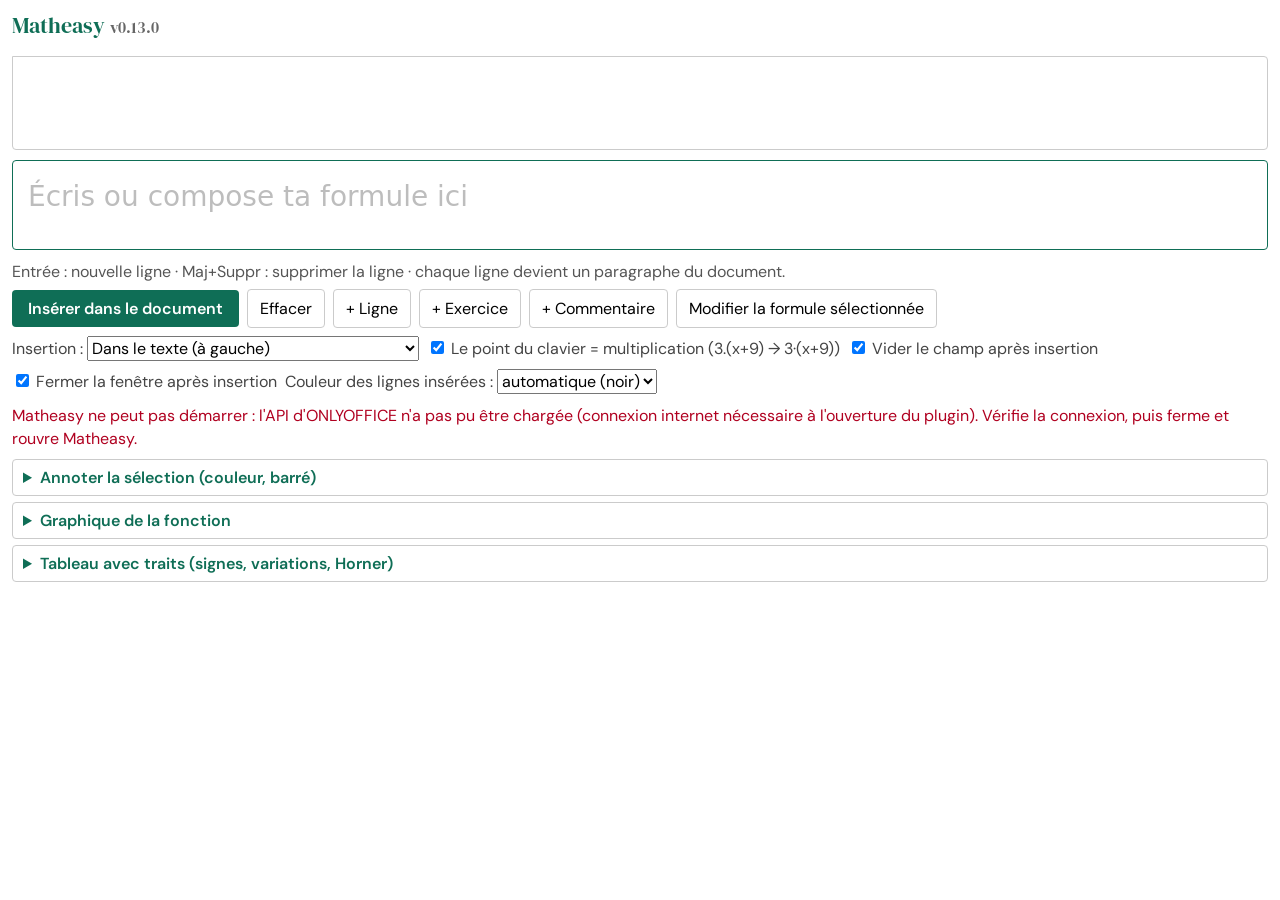
<file: index.html>
<!DOCTYPE html>
<html lang="fr">
<head>
    <meta charset="UTF-8">
    <title>Matheasy</title>
    <link rel="stylesheet" href="https://onlyoffice.github.io/sdkjs-plugins/v1/plugins.css">
    <!-- Polices PLAI (Google Fonts) : si pas de connexion, repli automatique sur Segoe UI / Georgia -->
    <link rel="stylesheet" href="https://fonts.googleapis.com/css2?family=DM+Sans:wght@400;600&family=DM+Serif+Display&display=swap">
    <link rel="stylesheet" href="styles/style.css">
    <script src="https://onlyoffice.github.io/sdkjs-plugins/v1/plugins.js"></script>
    <!-- MathLive 0.111.0 (MIT) embarqué : fonctionne sans internet. Secours : jsDelivr si la copie locale ne se charge pas -->
    <script src="vendor/mathlive/mathlive.min.js"></script>
    <script>
        try {
            if (window.MathLive && window.MathLive.MathfieldElement) {
                window.MathLive.MathfieldElement.fontsDirectory = 'vendor/mathlive/fonts';
                window.MathLive.MathfieldElement.soundsDirectory = null;
            }
        } catch (e) { /* ignoré */ }
        if (!window.customElements || !window.customElements.get('math-field')) {
            var s = document.createElement('script');
            s.type = 'module';
            s.src = 'https://cdn.jsdelivr.net/npm/mathlive@0.111.0'; // version figée = celle embarquée (une nouvelle version pourrait changer l'API)
            document.head.appendChild(s);
        }
    </script>
</head>
<body>
    <h2>Matheasy <span class="version">v0.13.0</span></h2>

    <!-- Mode PDF (body.pdf) : visible seulement dans un PDF -->
    <div id="pdf-banner" class="pdf-only pdf-banner">
        <strong>Dans un PDF</strong>, pour insérer une formule :
        <ol>
            <li>Cliquer sur <b>Modifier PDF</b>, puis <b>Insertion</b>, puis <b>Zone de texte</b>, et tracer un cadre.</li>
            <li>Cliquer <b>dans</b> ce cadre.</li>
            <li>Écrire la formule ici, puis <b>Insérer dans le document</b>.</li>
        </ol>
        <div class="hint"><b>Astuce :</b> la formule arrive centrée. Pour la placer à gauche de la zone de texte, cliquer dans la zone puis appuyer sur la touche <b>Tab</b>.</div>
        <div class="hint">La formule reste modifiable dans ONLYOFFICE (barre Équation), même après enregistrement. Dans un PDF, une formule ne se recharge pas dans Matheasy : pour un travail à reprendre souvent, préférer un document Word.</div>
    </div>

    <div id="detect" class="detect" style="display:none">Formule détectée sous le curseur. <button id="btn-detect-edit" type="button">Modifier cette formule</button></div>

    <div id="tabs" class="tabs"></div>
    <div id="palette" class="palette"></div>

    <math-field id="mf" class="field" placeholder="\text{Écris ou compose ta formule ici}"></math-field>

    <div id="noteopts" class="hint word-only" style="display:none">
        <label class="opt">Écart du commentaire : <select id="notegap">
            <option value="8">petit</option>
            <option value="16" selected>moyen</option>
            <option value="28">grand</option>
        </select></label>
        <label class="opt"><input type="checkbox" id="noteitalic" checked> Commentaire en italique</label>
    </div>
    <div class="hint">Entrée : nouvelle ligne · Maj+Suppr : supprimer la ligne · chaque ligne devient un paragraphe du document.</div>
    <div class="row">
        <button id="btn-insert" class="primary" type="button">Insérer dans le document</button>
        <button id="btn-clear" type="button">Effacer</button>
        <button id="btn-newline" type="button" title="Ajoute une ligne sous la ligne courante (touche Entrée)">+ Ligne</button>
        <button id="btn-exercise" type="button" title="Ajoute un titre « Exercice N » (numérotation automatique) sur une ligne à part">+ Exercice</button>
        <button id="btn-comment" type="button" title="Ajoute un commentaire à droite de la ligne courante">+ Commentaire</button>
        <button id="btn-edit" class="word-only" type="button" title="Sélectionne la formule, ou place le curseur dans son paragraphe">Modifier la formule sélectionnée</button>
        <label class="opt word-only">Insertion : <select id="mode">
            <option value="inline">Dans le texte (à gauche)</option>
            <option value="cursor">Au curseur (réglage ONLYOFFICE, centrée)</option>
        </select></label>
        <label class="opt" title="En FWB, la virgule est le séparateur décimal : 3.(x+9) devient 3·(x+9). Décocher pour garder le point (ex. 4.5 au sens de quatre et demi)."><input type="checkbox" id="dotmul" checked> Le point du clavier = multiplication (3.(x+9) → 3·(x+9))</label>
        <label class="opt"><input type="checkbox" id="autoclear" checked> Vider le champ après insertion</label>
        <label class="opt"><input type="checkbox" id="closeafter" checked> Fermer la fenêtre après insertion</label>
        <label class="opt">Couleur des lignes insérées : <select id="ink">
            <option value="auto" selected>automatique (noir)</option>
            <option value="blue">bleu (mode élève)</option>
            <option value="green">vert</option>
            <option value="red">rouge</option>
        </select></label>
    </div>

    <div id="editmode" class="editmode" style="display:none">Mode modification : « Insérer » remplace la formule sélectionnée ; « Insérer à la suite » la garde et ajoute en dessous. <button id="btn-after" type="button" title="Garde la formule d'origine et ajoute le contenu du champ en dessous">Insérer à la suite</button> <button id="btn-cancel-edit" type="button">Annuler</button></div>

    <div id="status" class="status" role="status" aria-live="polite"></div>

    <!-- Outils secondaires repliés par défaut : l'écran principal reste centré sur l'écriture de formules -->
    <details class="tool word-only" id="tool-anno">
        <summary>Annoter la sélection (couleur, barré)</summary>
        <div class="anno">
            <button id="btn-red" type="button" class="swatch red" title="Rouge" aria-label="Rouge"></button>
            <button id="btn-blue" type="button" class="swatch blue" title="Bleu" aria-label="Bleu"></button>
            <button id="btn-green" type="button" class="swatch green" title="Vert" aria-label="Vert"></button>
            <button id="btn-nocolor" type="button" title="Couleur automatique">Sans couleur</button>
            <button id="btn-strike" type="button" title="Barrer la sélection">Barrer</button>
            <button id="btn-nostrike" type="button" title="Retirer le barré">Ne plus barrer</button>
        </div>
        <div class="hint">Sélectionne d'abord, dans le document, la partie de formule à colorer ou à barrer.</div>
    </details>

    <details class="tool" id="tool-plot">
        <summary>Graphique de la fonction</summary>
        <div class="anno" id="ggb-set">
            <div class="hint">Trace la fonction écrite sur la 1re ligne du champ (f) et, s'il y en a une, sur la 2e (g).</div>
            <label>x de <input id="plot-xmin" type="number" value="-5" style="width:4.5em"></label>
            <label>à <input id="plot-xmax" type="number" value="5" style="width:4.5em"></label>
            <button id="plot-draw" type="button" title="Trace la fonction de la 1re ligne (et de la 2e : intersections)">Tracer</button>
            <label class="opt"><input type="checkbox" id="plot-values"> Afficher les zéros et les intersections calculés</label>
            <div class="hint">Décoché : la courbe seule, sans les réponses. Utile quand l'élève doit lui-même trouver les zéros ou résoudre f(x) = g(x). Le réglage vaut aussi pour l'image insérée.</div>
            <canvas id="plot-canvas" width="440" height="300" style="width:100%;max-width:440px;border:1px solid #ccc"></canvas>
            <pre id="plot-info" style="white-space:pre-wrap;margin:4px 0"></pre>
            <button id="plot-insert" type="button" title="Insère le graphique dans le document, sous forme d'image">Insérer le graphique dans le document</button>
            <div>Exporter vers GeoGebra : <input id="ggb-cmd" type="text" style="width:60%" placeholder="f(x)=x^(2)-4" spellcheck="false" aria-label="Commande GeoGebra">
            <button id="ggb-open" type="button" title="Copie la commande et ouvre GeoGebra dans le navigateur ; colle-la (Ctrl+V) dans la barre de saisie">Copier + ouvrir GeoGebra</button>
            <a href="https://www.geogebra.org/graphing" target="_blank" rel="noopener">lien manuel</a></div>
            <div class="hint">La commande se remplit toute seule à partir du champ. Tu peux la retoucher avant de la copier.</div>
            <pre id="ggb-log" style="white-space:pre-wrap;margin:4px 0"></pre>
        </div>
    </details>

    <details class="tool word-only" id="tool-table">
        <summary>Tableau avec traits (signes, variations, Horner)</summary>
        <div class="anno">
            <label>Modèle
                <select id="tbl-model">
                    <option value="signs">Tableau de signes (x / f(x))</option>
                    <option value="vars">Tableau de variations (x / f'(x) / f(x))</option>
                    <option value="horner">Horner (3 lignes)</option>
                    <option value="blank">Vide</option>
                </select></label>
            <label>Colonnes <input id="tbl-cols" type="number" min="2" max="12" value="6" style="width:3.5em"></label>
            <label>Lignes (modèle vide) <input id="tbl-rows" type="number" min="1" max="12" value="3" style="width:3.5em"></label>
            <button id="btn-table" type="button" title="Insère un vrai tableau du document, à la suite du paragraphe courant. Les cases se remplissent ensuite normalement (texte ou formule Matheasy).">Insérer le tableau</button>
            <div class="hint">Colonnes : 1re colonne d'étiquettes (x, f(x)…) + une colonne par valeur. Lignes : seulement pour le modèle vide, les autres modèles fixent leurs lignes. Le tableau arrive sous la ligne du curseur ; remplis ensuite les cases au clavier ou avec Matheasy.</div>
        </div>
    </details>

    <details class="dev">
        <summary>Outils de test (développement)</summary>
        <label class="opt"><input type="checkbox" id="notecol"> Commentaires alignés en colonne (essai, non vérifié)</label>
        <label class="opt">Remplacement d'une formule modifiée : <select id="replmethod">
            <option value="insert">Méthode A : insérer sur la sélection</option>
            <option value="delete">Méthode B : supprimer puis insérer</option>
        </select></label>
        <button id="run-corpus" type="button">Insérer le corpus de test</button>
        <button id="run-exp" type="button">Insérer les expériences</button>
        <button id="run-probe" type="button">Sonder l'API</button>
        <button id="run-fmt" type="button">Test : rouge + barré sur la sélection</button>
        <button id="run-json" type="button">Test : lire la sélection (JSON)</button>
        <button id="run-methods" type="button">Test : lister toutes les méthodes</button>
        <button id="run-md" type="button">Test : convertir le document en Markdown</button>
        <button id="run-roundtrip" type="button">Test : aller-retour JSON de la sélection</button>
        <button id="run-summary" type="button">Test : résumé structurel de toutes les équations</button>
        <button id="run-dstyle" type="button">Test : fraction en pleine taille (\displaystyle)</button>
        <button id="run-leftjson" type="button">Test : aligner à gauche une équation centrée (JSON)</button>
        <button id="run-strike" type="button">Test : barré dans une équation (JSON)</button>
        <button id="run-horner" type="button">Test : gabarit Horner (tableau à traits)</button>
        <button id="run-holes" type="button">Test : cases natives (trous qui disparaissent quand on tape)</button>
        <!-- Charge un script distant (geogebra.org) dans un contexte qui a accès au document : réservé aux tests -->
        <button id="ggb-embed" type="button" title="Test : charge la calculatrice GeoGebra dans ce panneau (internet requis, script distant)">Test : calculatrice GeoGebra ici</button>
        <div id="ggb-box"></div>
        <div class="evhead">Journal des tests (Ctrl+A puis Ctrl+C dans la zone pour tout copier)</div>
        <div class="evhead">LaTeX du champ de saisie (lecture seule) :</div>
        <textarea id="latexview" readonly rows="3"></textarea>
        <textarea id="log" readonly rows="14" placeholder="Journal (Ctrl+A puis Ctrl+C pour copier)"></textarea>
        <div class="evhead">Événements reçus du document (clique et double-clique dans le document, y compris sur une équation) <button id="clear-events" type="button">Vider</button></div>
        <textarea id="events" readonly rows="5" placeholder="Aucun événement reçu pour l'instant"></textarea>
    </details>

    <script src="scripts/palettes.js"></script>
    <script src="scripts/json2latex.js"></script>
    <script src="scripts/lines.js"></script>
    <script src="scripts/matrix.js"></script>
    <script src="scripts/plot.js"></script>
    <script src="scripts/geogebra.js"></script>
    <script src="scripts/editor.js"></script>
    <script src="scripts/plugin.js"></script>
</body>
</html>
</file>
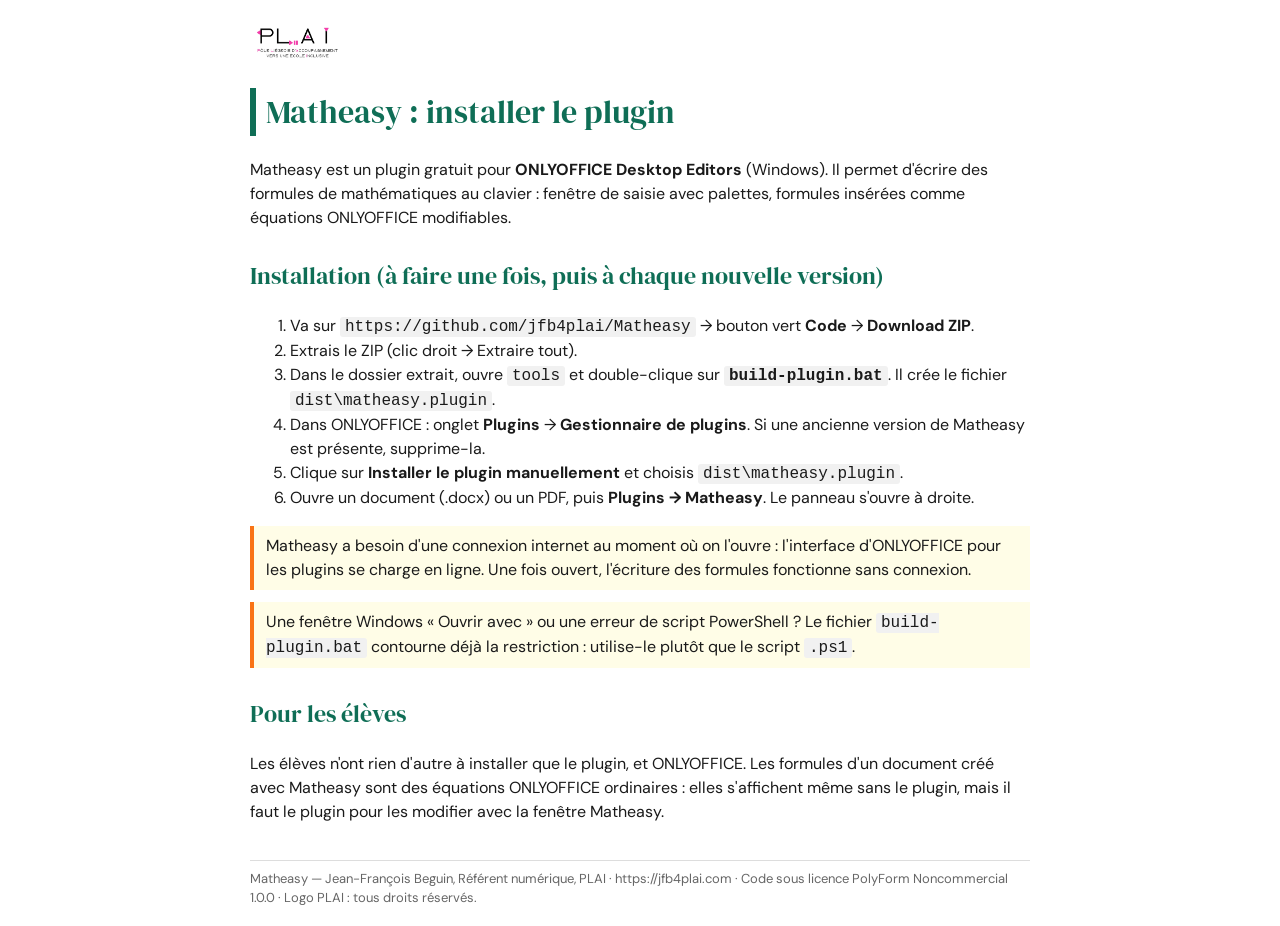
<file: docs/guide-installation.html>
<!doctype html><html lang="fr-BE"><head><meta charset="utf-8"><title>Matheasy — guide d'installation</title>
<link rel="stylesheet" href="https://fonts.googleapis.com/css2?family=DM+Sans:wght@400;600&family=DM+Serif+Display&display=swap">
<style>
h1,h2{font-family:'DM Serif Display',Georgia,serif;font-weight:normal}
body{font-family:'DM Sans','Segoe UI',Arial,sans-serif;max-width:780px;margin:24px auto;padding:0 16px;color:#1a1a1a;line-height:1.5;font-size:16px}
h1{color:#0f6e56;border-left:6px solid #0f6e56;padding-left:10px}h2{color:#0f6e56;margin-top:28px}
.note{background:#FFFDE7;border-left:4px solid #F97316;padding:8px 12px;margin:12px 0}
.ok{background:#E1F5EE;border-left:4px solid #0f6e56;padding:8px 12px;margin:12px 0}
code,kbd{background:#f1f1f1;padding:1px 5px;border-radius:3px}table{border-collapse:collapse;width:100%}td,th{border:1px solid #ccc;padding:6px 8px;text-align:left}th{background:#E1F5EE}
footer{margin-top:36px;font-size:13px;color:#666;border-top:1px solid #ddd;padding-top:8px}img.logo{height:36px;width:auto}
</style></head><body>
<img class="logo" src="plai-logo.jpg" alt="PLAI"><h1>Matheasy : installer le plugin</h1>
<p>Matheasy est un plugin gratuit pour <strong>ONLYOFFICE Desktop Editors</strong> (Windows). Il permet d'écrire des formules de mathématiques au clavier : fenêtre de saisie avec palettes, formules insérées comme équations ONLYOFFICE modifiables.</p>
<h2>Installation (à faire une fois, puis à chaque nouvelle version)</h2>
<ol>
<li>Va sur <code>https://github.com/jfb4plai/Matheasy</code> → bouton vert <strong>Code</strong> → <strong>Download ZIP</strong>.</li>
<li>Extrais le ZIP (clic droit → Extraire tout).</li>
<li>Dans le dossier extrait, ouvre <code>tools</code> et double-clique sur <strong><code>build-plugin.bat</code></strong>. Il crée le fichier <code>dist\matheasy.plugin</code>.</li>
<li>Dans ONLYOFFICE : onglet <strong>Plugins</strong> → <strong>Gestionnaire de plugins</strong>. Si une ancienne version de Matheasy est présente, supprime-la.</li>
<li>Clique sur <strong>Installer le plugin manuellement</strong> et choisis <code>dist\matheasy.plugin</code>.</li>
<li>Ouvre un document (.docx) ou un PDF, puis <strong>Plugins → Matheasy</strong>. Le panneau s'ouvre à droite.</li>
</ol>
<div class="note">Matheasy a besoin d'une connexion internet au moment où on l'ouvre : l'interface d'ONLYOFFICE pour les plugins se charge en ligne. Une fois ouvert, l'écriture des formules fonctionne sans connexion.</div>
<div class="note">Une fenêtre Windows « Ouvrir avec » ou une erreur de script PowerShell ? Le fichier <code>build-plugin.bat</code> contourne déjà la restriction : utilise-le plutôt que le script <code>.ps1</code>.</div>
<h2>Pour les élèves</h2>
<p>Les élèves n'ont rien d'autre à installer que le plugin, et ONLYOFFICE. Les formules d'un document créé avec Matheasy sont des équations ONLYOFFICE ordinaires : elles s'affichent même sans le plugin, mais il faut le plugin pour les modifier avec la fenêtre Matheasy.</p>
<footer>Matheasy — Jean-François Beguin, Référent numérique, PLAI · https://jfb4plai.com · Code sous licence PolyForm Noncommercial 1.0.0 · Logo PLAI : tous droits réservés.</footer></body></html>
</file>
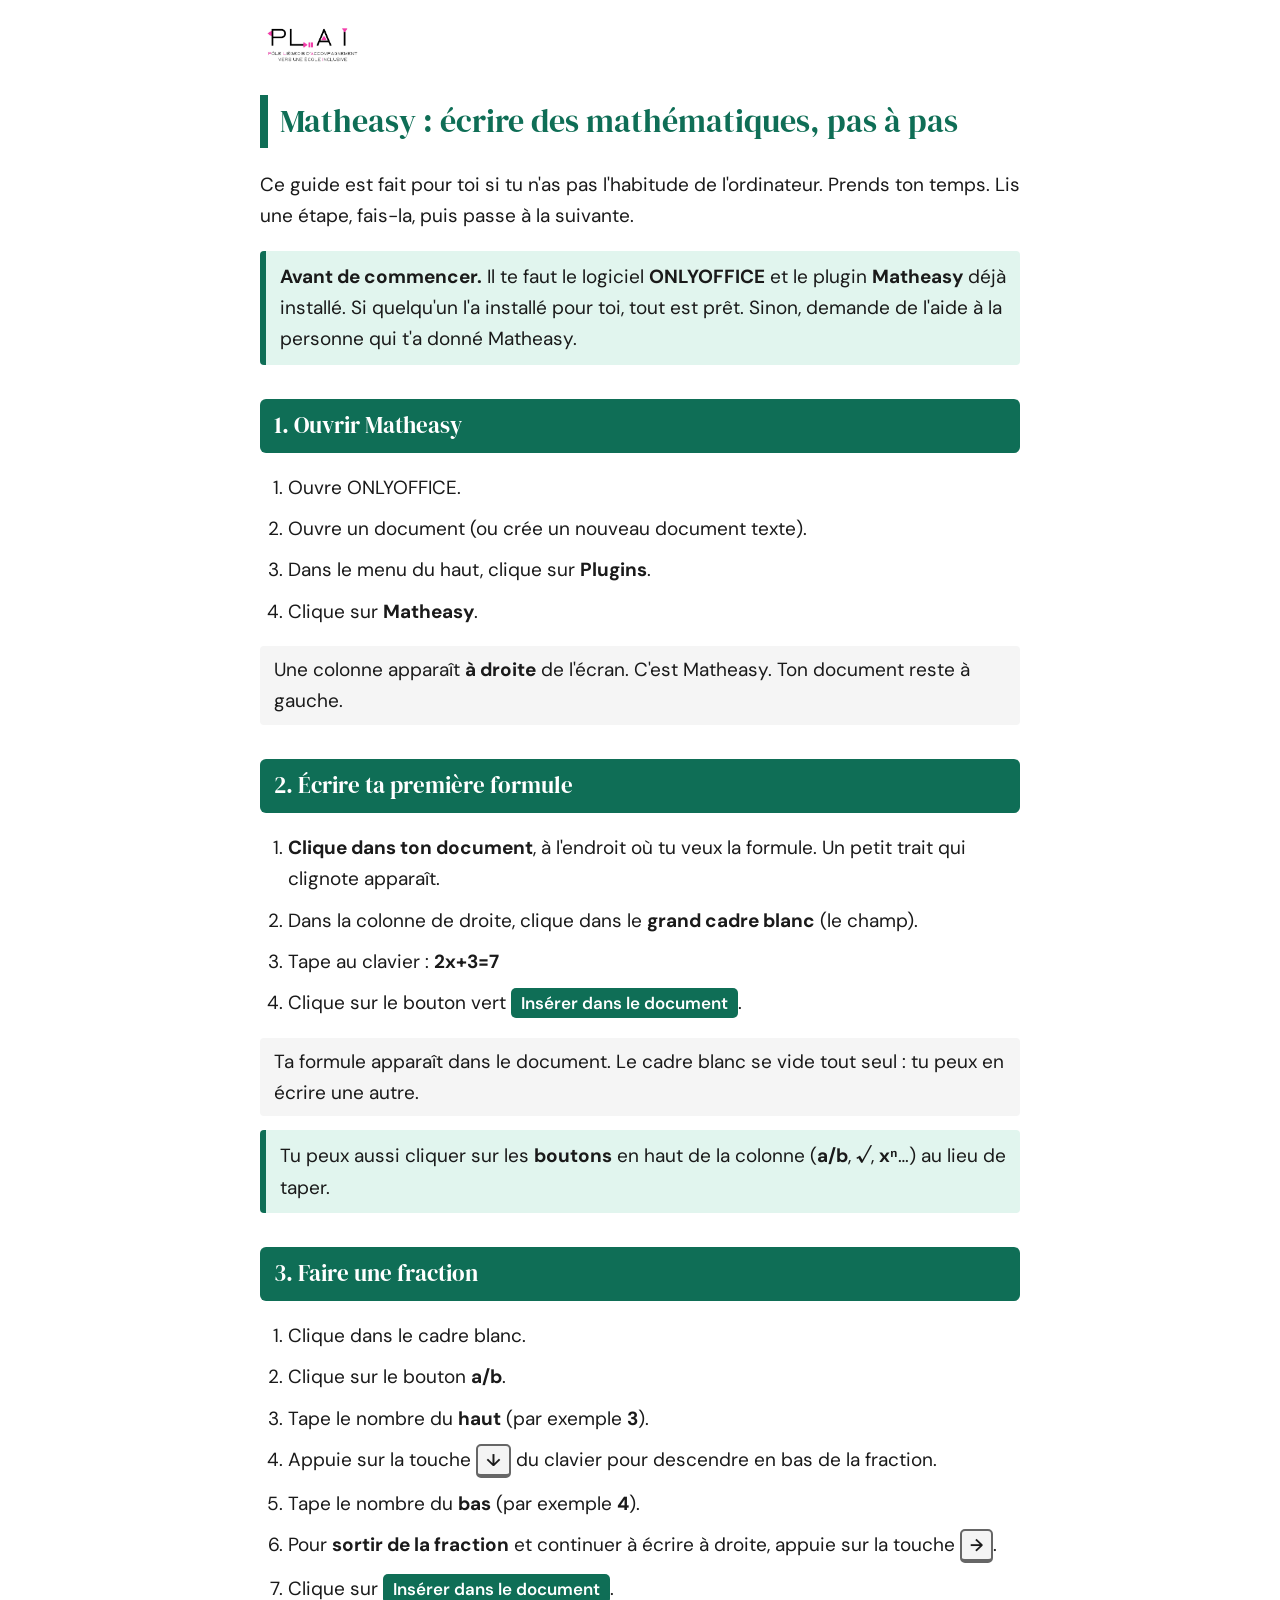
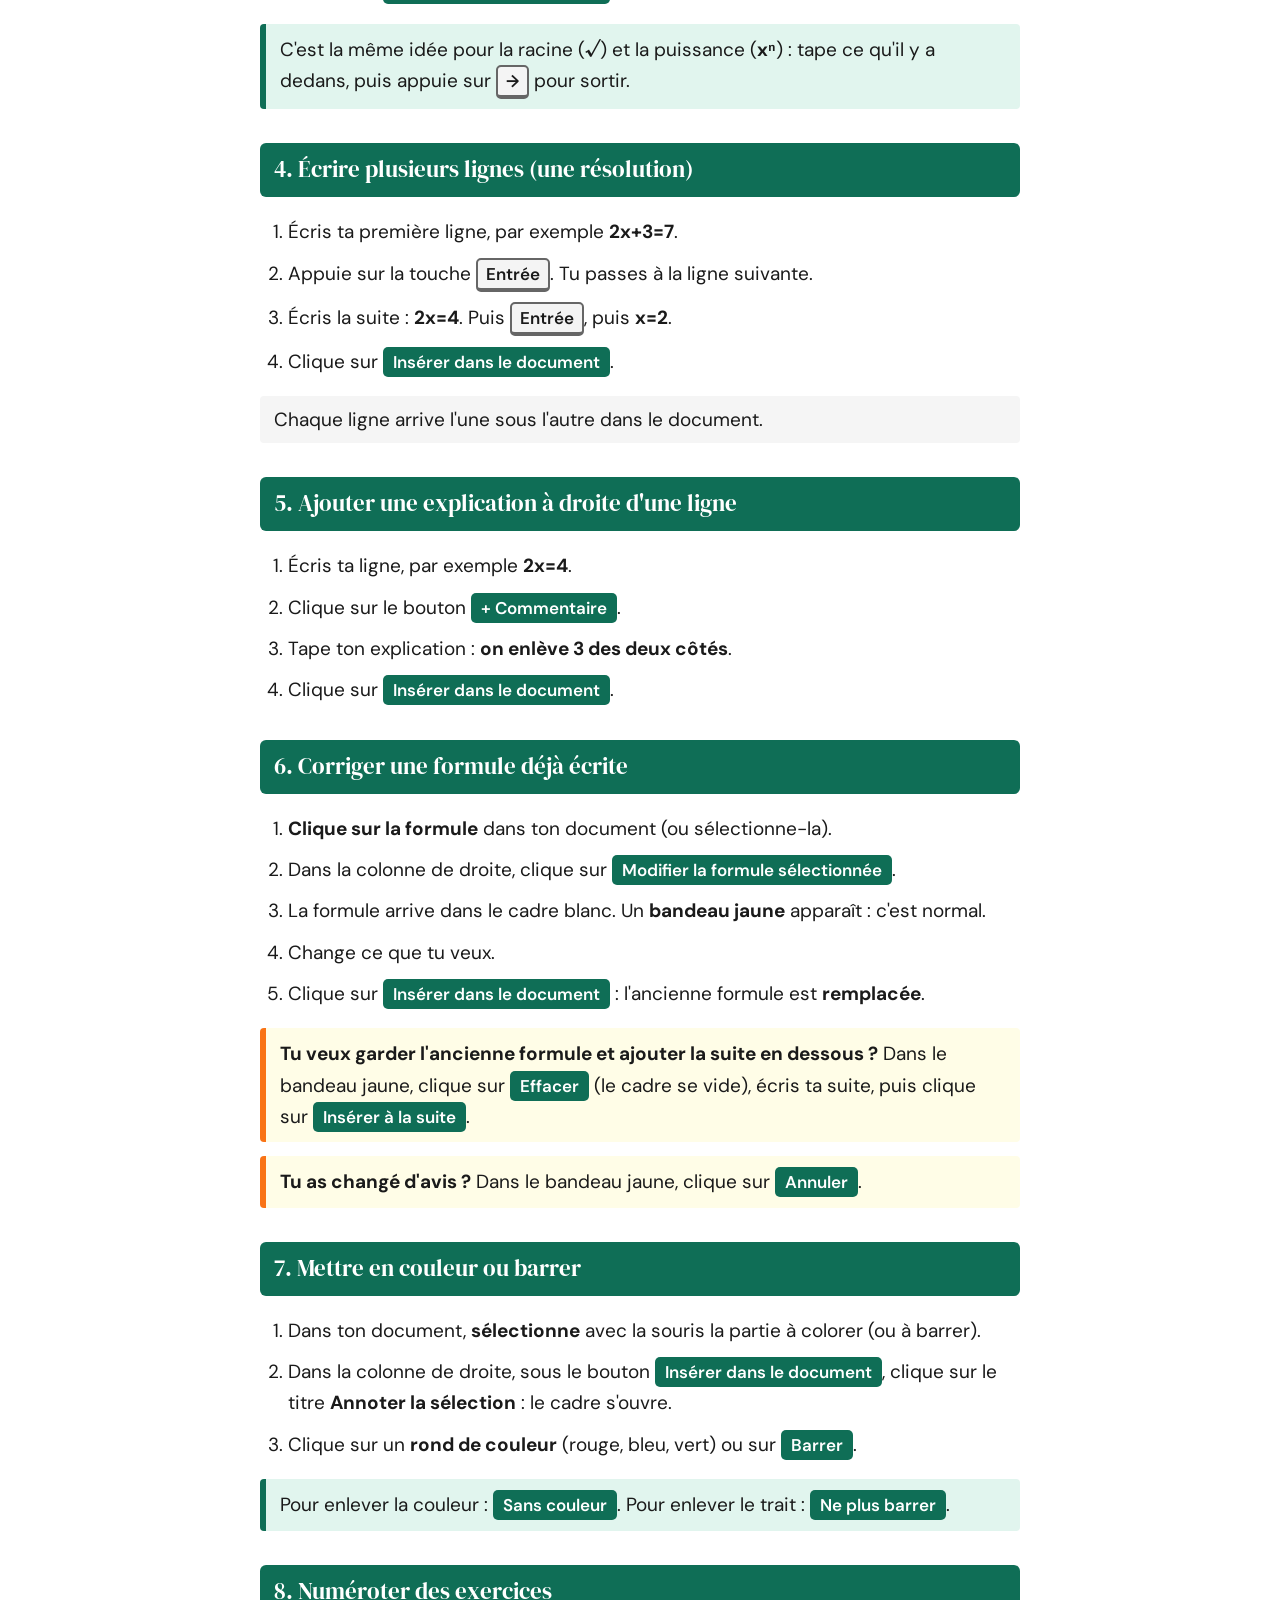
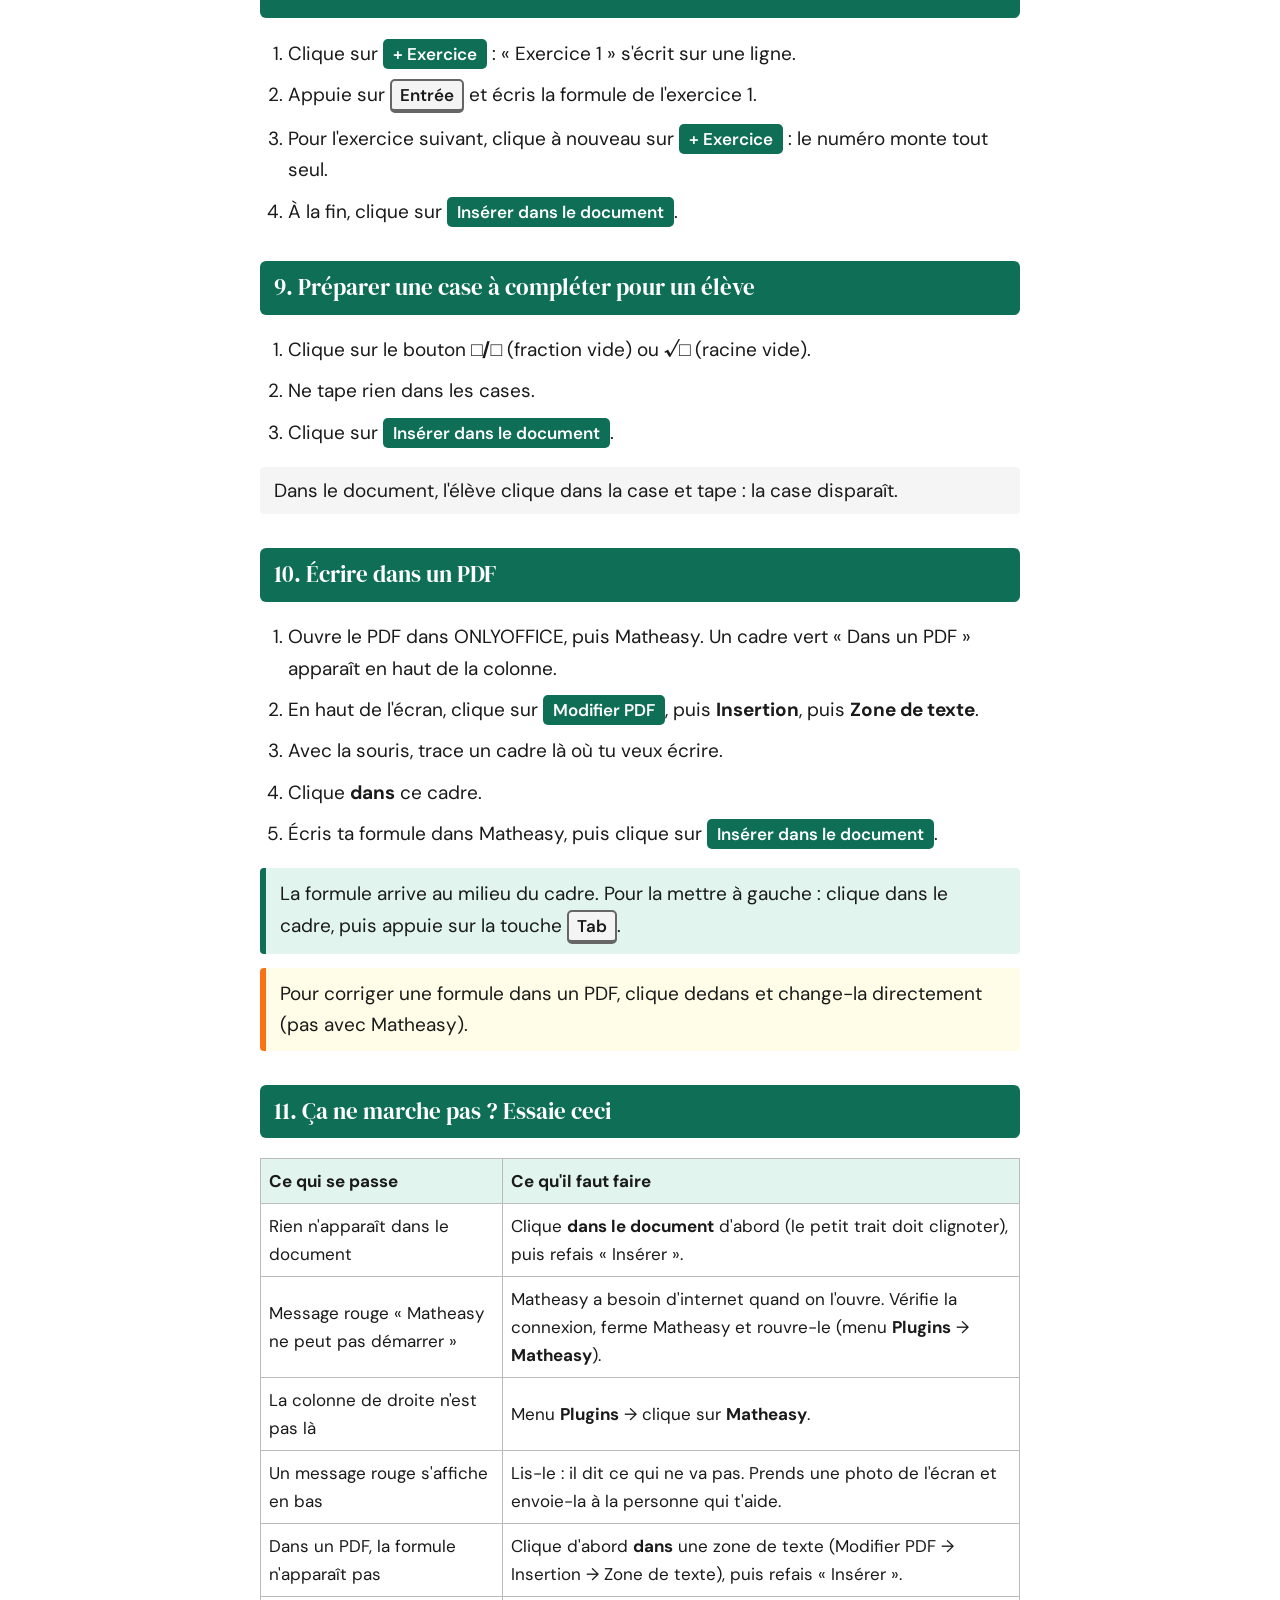
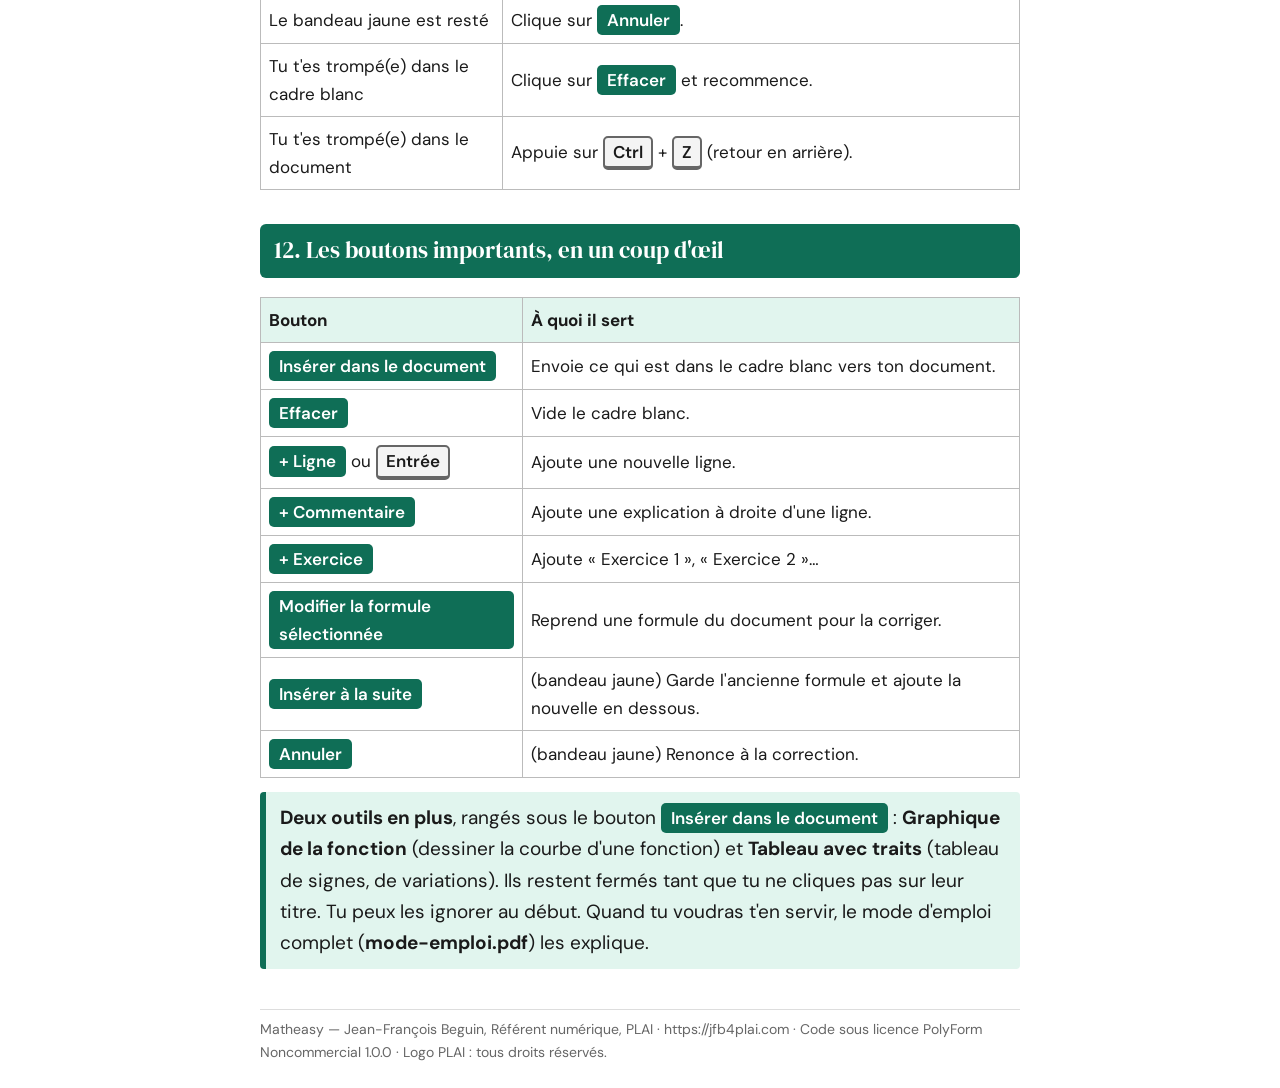
<file: docs/mode-emploi-debutant.html>
<!doctype html><html lang="fr-BE"><head><meta charset="utf-8"><title>Matheasy — pas à pas pour débuter</title>
<link rel="stylesheet" href="https://fonts.googleapis.com/css2?family=DM+Sans:wght@400;600&family=DM+Serif+Display&display=swap">
<style>
h1,h2{font-family:'DM Serif Display',Georgia,serif;font-weight:normal}
body{font-family:'DM Sans','Segoe UI',Arial,sans-serif;max-width:760px;margin:24px auto;padding:0 18px;color:#1a1a1a;line-height:1.65;font-size:19px}
h1{color:#0f6e56;border-left:8px solid #0f6e56;padding-left:12px;font-size:32px}
h2{color:#fff;background:#0f6e56;padding:8px 14px;border-radius:6px;font-size:23px;margin-top:34px;page-break-after:avoid}
ol{padding-left:28px}li{margin:10px 0}
.btn{display:inline-block;background:#0f6e56;color:#fff;border-radius:5px;padding:1px 10px;font-weight:600;font-size:17px}
.key{display:inline-block;border:2px solid #666;border-bottom-width:4px;border-radius:5px;padding:0 8px;background:#f4f4f4;font-weight:600;font-size:17px}
.tip{background:#E1F5EE;border-left:6px solid #0f6e56;padding:10px 14px;margin:14px 0;border-radius:4px}
.warn{background:#FFFDE7;border-left:6px solid #F97316;padding:10px 14px;margin:14px 0;border-radius:4px}
.res{background:#f5f5f5;padding:8px 14px;border-radius:4px;margin:10px 0}
table{border-collapse:collapse;width:100%;font-size:17px}td,th{border:1px solid #bbb;padding:8px;text-align:left}th{background:#E1F5EE}
img.logo{height:40px;width:auto}footer{margin-top:40px;font-size:14px;color:#666;border-top:1px solid #ddd;padding-top:8px}
</style></head><body>
<img class="logo" src="plai-logo.jpg" alt="PLAI">
<h1>Matheasy : écrire des mathématiques, pas à pas</h1>
<p>Ce guide est fait pour toi si tu n'as pas l'habitude de l'ordinateur. Prends ton temps. Lis une étape, fais-la, puis passe à la suivante.</p>
<div class="tip"><strong>Avant de commencer.</strong> Il te faut le logiciel <strong>ONLYOFFICE</strong> et le plugin <strong>Matheasy</strong> déjà installé. Si quelqu'un l'a installé pour toi, tout est prêt. Sinon, demande de l'aide à la personne qui t'a donné Matheasy.</div>

<h2>1. Ouvrir Matheasy</h2>
<ol>
<li>Ouvre ONLYOFFICE.</li>
<li>Ouvre un document (ou crée un nouveau document texte).</li>
<li>Dans le menu du haut, clique sur <strong>Plugins</strong>.</li>
<li>Clique sur <strong>Matheasy</strong>.</li>
</ol>
<div class="res">Une colonne apparaît <strong>à droite</strong> de l'écran. C'est Matheasy. Ton document reste à gauche.</div>

<h2>2. Écrire ta première formule</h2>
<ol>
<li><strong>Clique dans ton document</strong>, à l'endroit où tu veux la formule. Un petit trait qui clignote apparaît.</li>
<li>Dans la colonne de droite, clique dans le <strong>grand cadre blanc</strong> (le champ).</li>
<li>Tape au clavier : <strong>2x+3=7</strong></li>
<li>Clique sur le bouton vert <span class="btn">Insérer dans le document</span>.</li>
</ol>
<div class="res">Ta formule apparaît dans le document. Le cadre blanc se vide tout seul : tu peux en écrire une autre.</div>
<div class="tip">Tu peux aussi cliquer sur les <strong>boutons</strong> en haut de la colonne (<strong>a/b</strong>, <strong>√</strong>, <strong>xⁿ</strong>…) au lieu de taper.</div>

<h2>3. Faire une fraction</h2>
<ol>
<li>Clique dans le cadre blanc.</li>
<li>Clique sur le bouton <strong>a/b</strong>.</li>
<li>Tape le nombre du <strong>haut</strong> (par exemple <strong>3</strong>).</li>
<li>Appuie sur la touche <span class="key">↓</span> du clavier pour descendre en bas de la fraction.</li>
<li>Tape le nombre du <strong>bas</strong> (par exemple <strong>4</strong>).</li>
<li>Pour <strong>sortir de la fraction</strong> et continuer à écrire à droite, appuie sur la touche <span class="key">→</span>.</li>
<li>Clique sur <span class="btn">Insérer dans le document</span>.</li>
</ol>
<div class="tip">C'est la même idée pour la racine (<strong>√</strong>) et la puissance (<strong>xⁿ</strong>) : tape ce qu'il y a dedans, puis appuie sur <span class="key">→</span> pour sortir.</div>

<h2>4. Écrire plusieurs lignes (une résolution)</h2>
<ol>
<li>Écris ta première ligne, par exemple <strong>2x+3=7</strong>.</li>
<li>Appuie sur la touche <span class="key">Entrée</span>. Tu passes à la ligne suivante.</li>
<li>Écris la suite : <strong>2x=4</strong>. Puis <span class="key">Entrée</span>, puis <strong>x=2</strong>.</li>
<li>Clique sur <span class="btn">Insérer dans le document</span>.</li>
</ol>
<div class="res">Chaque ligne arrive l'une sous l'autre dans le document.</div>

<h2>5. Ajouter une explication à droite d'une ligne</h2>
<ol>
<li>Écris ta ligne, par exemple <strong>2x=4</strong>.</li>
<li>Clique sur le bouton <span class="btn">+ Commentaire</span>.</li>
<li>Tape ton explication : <strong>on enlève 3 des deux côtés</strong>.</li>
<li>Clique sur <span class="btn">Insérer dans le document</span>.</li>
</ol>

<h2>6. Corriger une formule déjà écrite</h2>
<ol>
<li><strong>Clique sur la formule</strong> dans ton document (ou sélectionne-la).</li>
<li>Dans la colonne de droite, clique sur <span class="btn">Modifier la formule sélectionnée</span>.</li>
<li>La formule arrive dans le cadre blanc. Un <strong>bandeau jaune</strong> apparaît : c'est normal.</li>
<li>Change ce que tu veux.</li>
<li>Clique sur <span class="btn">Insérer dans le document</span> : l'ancienne formule est <strong>remplacée</strong>.</li>
</ol>
<div class="warn"><strong>Tu veux garder l'ancienne formule et ajouter la suite en dessous ?</strong> Dans le bandeau jaune, clique sur <span class="btn">Effacer</span> (le cadre se vide), écris ta suite, puis clique sur <span class="btn">Insérer à la suite</span>.</div>
<div class="warn"><strong>Tu as changé d'avis ?</strong> Dans le bandeau jaune, clique sur <span class="btn">Annuler</span>.</div>

<h2>7. Mettre en couleur ou barrer</h2>
<ol>
<li>Dans ton document, <strong>sélectionne</strong> avec la souris la partie à colorer (ou à barrer).</li>
<li>Dans la colonne de droite, sous le bouton <span class="btn">Insérer dans le document</span>, clique sur le titre <strong>Annoter la sélection</strong> : le cadre s'ouvre.</li>
<li>Clique sur un <strong>rond de couleur</strong> (rouge, bleu, vert) ou sur <span class="btn">Barrer</span>.</li>
</ol>
<div class="tip">Pour enlever la couleur : <span class="btn">Sans couleur</span>. Pour enlever le trait : <span class="btn">Ne plus barrer</span>.</div>

<h2>8. Numéroter des exercices</h2>
<ol>
<li>Clique sur <span class="btn">+ Exercice</span> : « Exercice 1 » s'écrit sur une ligne.</li>
<li>Appuie sur <span class="key">Entrée</span> et écris la formule de l'exercice 1.</li>
<li>Pour l'exercice suivant, clique à nouveau sur <span class="btn">+ Exercice</span> : le numéro monte tout seul.</li>
<li>À la fin, clique sur <span class="btn">Insérer dans le document</span>.</li>
</ol>

<h2>9. Préparer une case à compléter pour un élève</h2>
<ol>
<li>Clique sur le bouton <strong>□/□</strong> (fraction vide) ou <strong>√□</strong> (racine vide).</li>
<li>Ne tape rien dans les cases.</li>
<li>Clique sur <span class="btn">Insérer dans le document</span>.</li>
</ol>
<div class="res">Dans le document, l'élève clique dans la case et tape : la case disparaît.</div>

<h2>10. Écrire dans un PDF</h2>
<ol>
<li>Ouvre le PDF dans ONLYOFFICE, puis Matheasy. Un cadre vert « Dans un PDF » apparaît en haut de la colonne.</li>
<li>En haut de l'écran, clique sur <span class="btn">Modifier PDF</span>, puis <strong>Insertion</strong>, puis <strong>Zone de texte</strong>.</li>
<li>Avec la souris, trace un cadre là où tu veux écrire.</li>
<li>Clique <strong>dans</strong> ce cadre.</li>
<li>Écris ta formule dans Matheasy, puis clique sur <span class="btn">Insérer dans le document</span>.</li>
</ol>
<div class="tip">La formule arrive au milieu du cadre. Pour la mettre à gauche : clique dans le cadre, puis appuie sur la touche <span class="key">Tab</span>.</div>
<div class="warn">Pour corriger une formule dans un PDF, clique dedans et change-la directement (pas avec Matheasy).</div>

<h2>11. Ça ne marche pas ? Essaie ceci</h2>
<table>
<tr><th>Ce qui se passe</th><th>Ce qu'il faut faire</th></tr>
<tr><td>Rien n'apparaît dans le document</td><td>Clique <strong>dans le document</strong> d'abord (le petit trait doit clignoter), puis refais « Insérer ».</td></tr>
<tr><td>Message rouge « Matheasy ne peut pas démarrer »</td><td>Matheasy a besoin d'internet quand on l'ouvre. Vérifie la connexion, ferme Matheasy et rouvre-le (menu <strong>Plugins</strong> → <strong>Matheasy</strong>).</td></tr>
<tr><td>La colonne de droite n'est pas là</td><td>Menu <strong>Plugins</strong> → clique sur <strong>Matheasy</strong>.</td></tr>
<tr><td>Un message rouge s'affiche en bas</td><td>Lis-le : il dit ce qui ne va pas. Prends une photo de l'écran et envoie-la à la personne qui t'aide.</td></tr>
<tr><td>Dans un PDF, la formule n'apparaît pas</td><td>Clique d'abord <strong>dans</strong> une zone de texte (Modifier PDF → Insertion → Zone de texte), puis refais « Insérer ».</td></tr>
<tr><td>Le bandeau jaune est resté</td><td>Clique sur <span class="btn">Annuler</span>.</td></tr>
<tr><td>Tu t'es trompé(e) dans le cadre blanc</td><td>Clique sur <span class="btn">Effacer</span> et recommence.</td></tr>
<tr><td>Tu t'es trompé(e) dans le document</td><td>Appuie sur <span class="key">Ctrl</span> + <span class="key">Z</span> (retour en arrière).</td></tr>
</table>

<h2>12. Les boutons importants, en un coup d'œil</h2>
<table>
<tr><th>Bouton</th><th>À quoi il sert</th></tr>
<tr><td><span class="btn">Insérer dans le document</span></td><td>Envoie ce qui est dans le cadre blanc vers ton document.</td></tr>
<tr><td><span class="btn">Effacer</span></td><td>Vide le cadre blanc.</td></tr>
<tr><td><span class="btn">+ Ligne</span> ou <span class="key">Entrée</span></td><td>Ajoute une nouvelle ligne.</td></tr>
<tr><td><span class="btn">+ Commentaire</span></td><td>Ajoute une explication à droite d'une ligne.</td></tr>
<tr><td><span class="btn">+ Exercice</span></td><td>Ajoute « Exercice 1 », « Exercice 2 »…</td></tr>
<tr><td><span class="btn">Modifier la formule sélectionnée</span></td><td>Reprend une formule du document pour la corriger.</td></tr>
<tr><td><span class="btn">Insérer à la suite</span></td><td>(bandeau jaune) Garde l'ancienne formule et ajoute la nouvelle en dessous.</td></tr>
<tr><td><span class="btn">Annuler</span></td><td>(bandeau jaune) Renonce à la correction.</td></tr>
</table>

<div class="tip"><strong>Deux outils en plus</strong>, rangés sous le bouton <span class="btn">Insérer dans le document</span> : <strong>Graphique de la fonction</strong> (dessiner la courbe d'une fonction) et <strong>Tableau avec traits</strong> (tableau de signes, de variations). Ils restent fermés tant que tu ne cliques pas sur leur titre. Tu peux les ignorer au début. Quand tu voudras t'en servir, le mode d'emploi complet (<strong>mode-emploi.pdf</strong>) les explique.</div>

<footer>Matheasy — Jean-François Beguin, Référent numérique, PLAI · https://jfb4plai.com · Code sous licence PolyForm Noncommercial 1.0.0 · Logo PLAI : tous droits réservés.</footer>
</body></html>
</file>
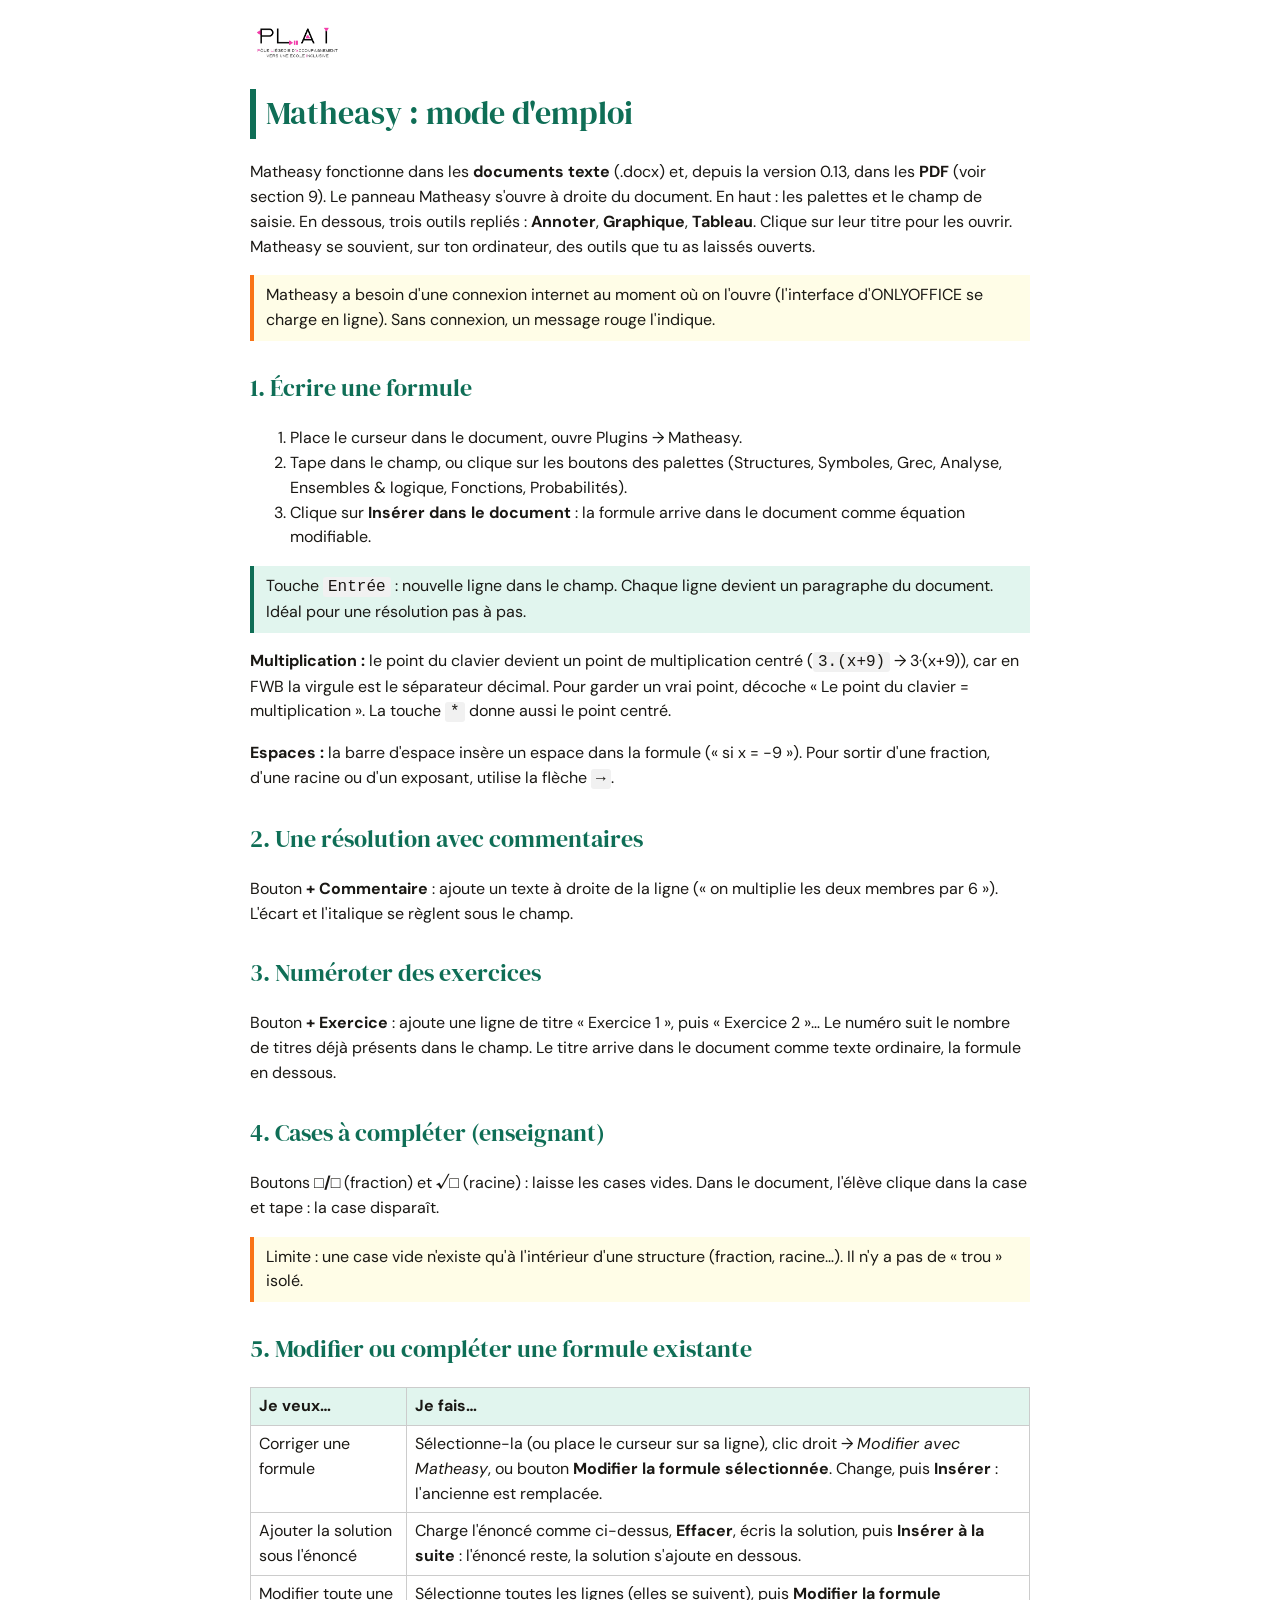
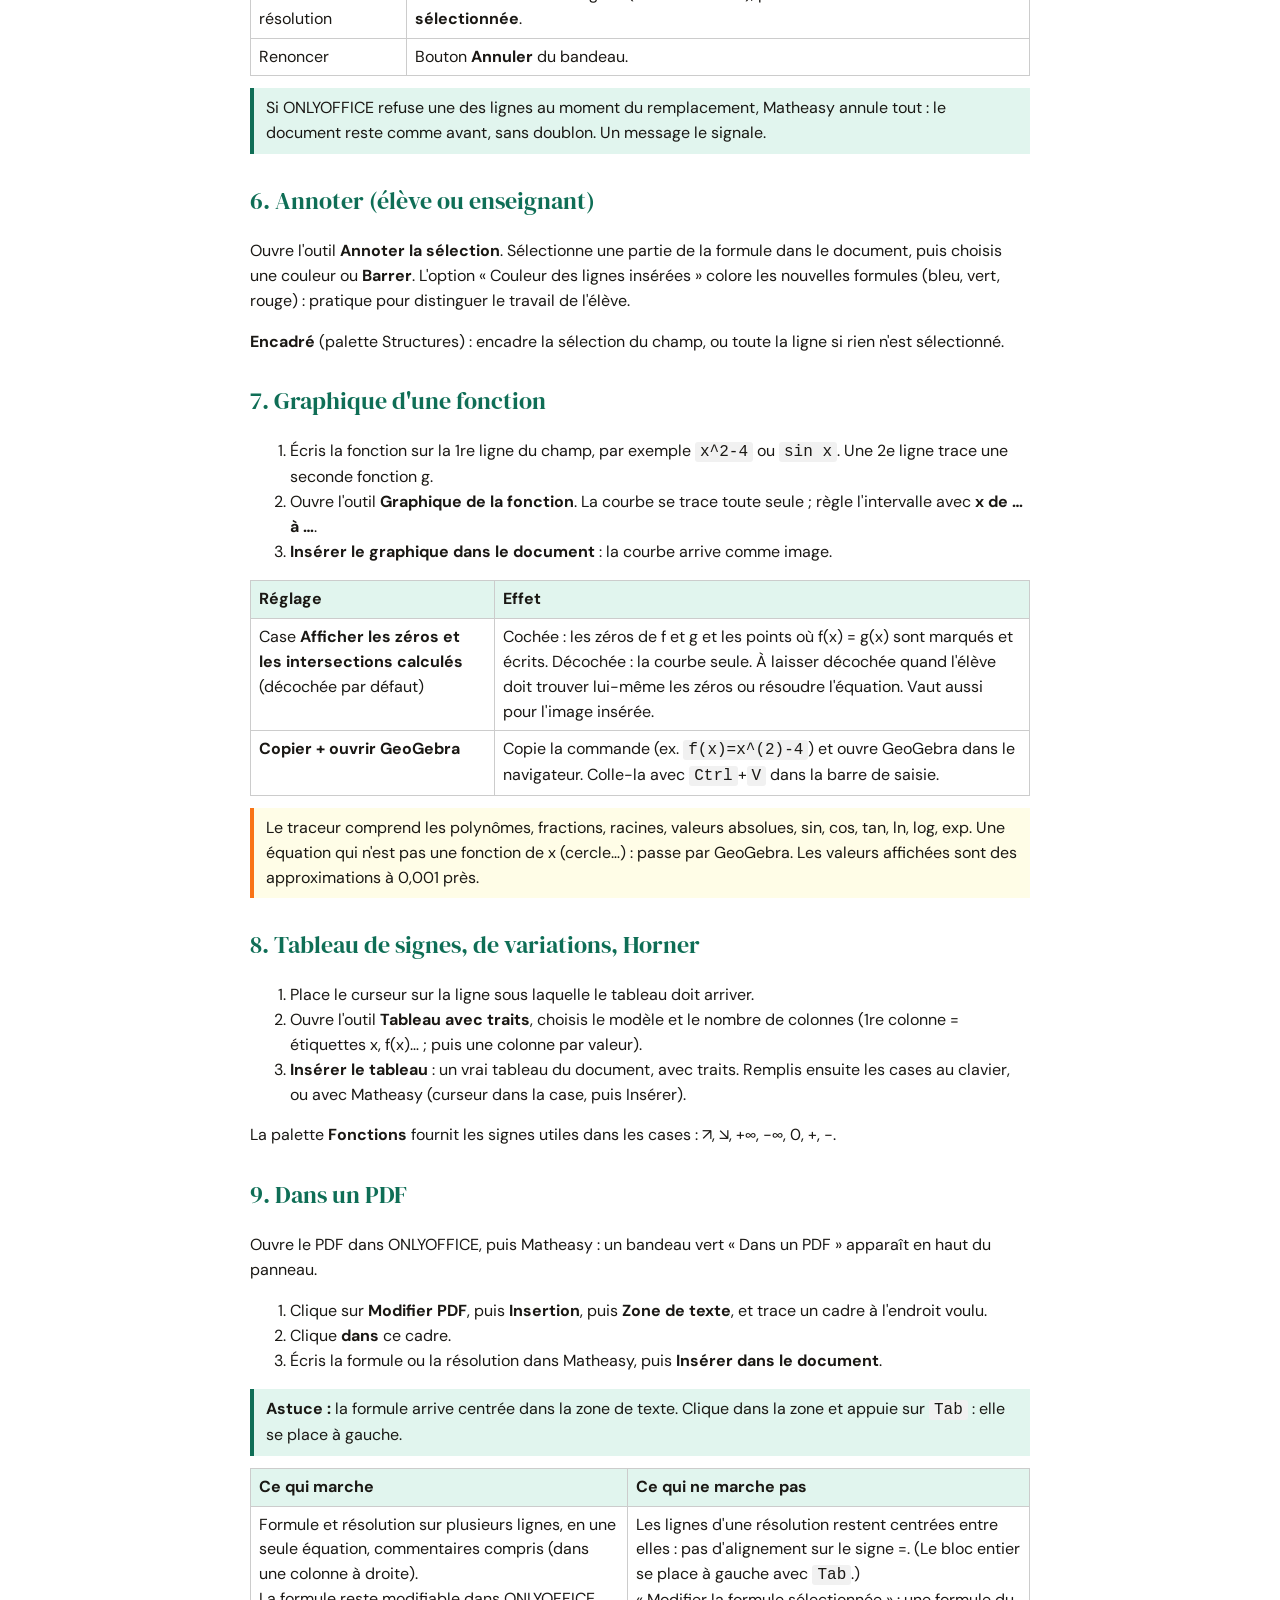
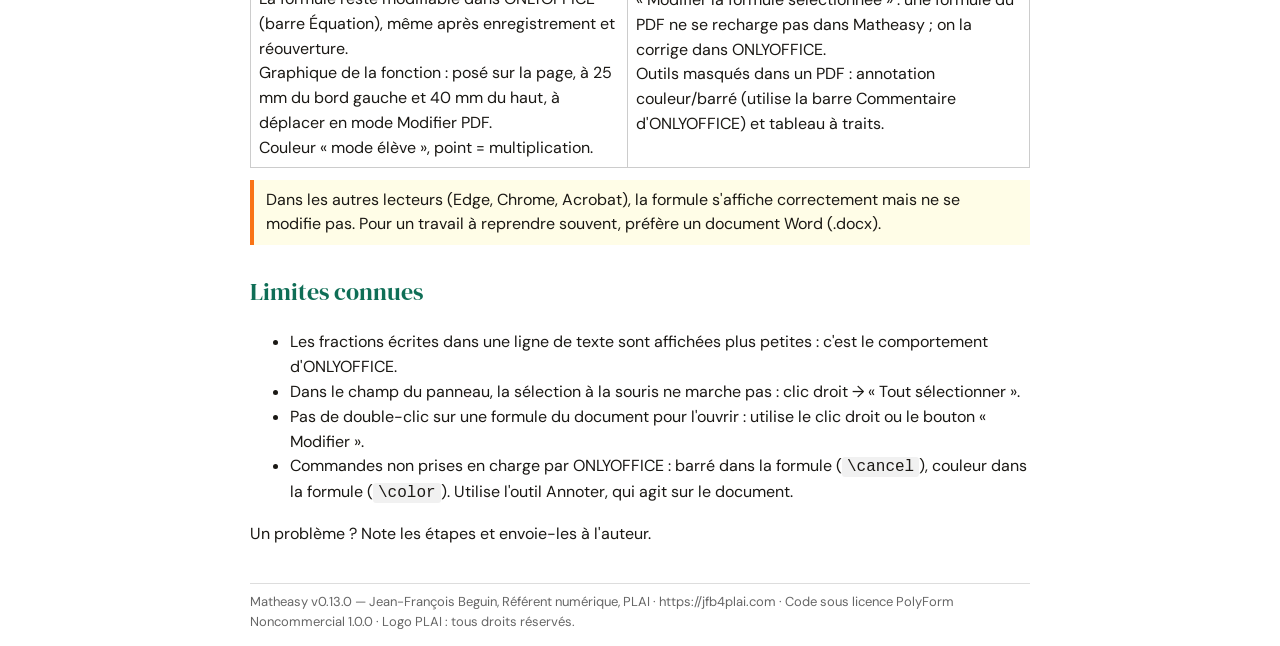
<file: docs/mode-emploi.html>
<!doctype html><html lang="fr-BE"><head><meta charset="utf-8"><title>Matheasy — mode d'emploi</title>
<link rel="stylesheet" href="https://fonts.googleapis.com/css2?family=DM+Sans:wght@400;600&family=DM+Serif+Display&display=swap">
<style>
:root{--teal:#0f6e56;--teal-bg:#e1f5ee;--orange:#f97316}
body{font-family:'DM Sans','Segoe UI',Arial,sans-serif;max-width:780px;margin:24px auto;padding:0 16px;color:#1a1814;line-height:1.55;font-size:16px}
h1,h2{font-family:'DM Serif Display',Georgia,serif;font-weight:normal;color:var(--teal)}
h1{border-left:6px solid var(--teal);padding-left:10px}h2{margin-top:28px;page-break-after:avoid}
.note{background:#FFFDE7;border-left:4px solid var(--orange);padding:8px 12px;margin:12px 0}
.ok{background:var(--teal-bg);border-left:4px solid var(--teal);padding:8px 12px;margin:12px 0}
code,kbd{background:#f1f1f1;padding:1px 5px;border-radius:3px}table{border-collapse:collapse;width:100%}td,th{border:1px solid #ccc;padding:6px 8px;text-align:left;vertical-align:top}th{background:var(--teal-bg)}
footer{margin-top:36px;font-size:13px;color:#666;border-top:1px solid #ddd;padding-top:8px}img.logo{height:36px;width:auto}
</style></head><body>
<img class="logo" src="plai-logo.jpg" alt="PLAI"><h1>Matheasy : mode d'emploi</h1>
<p>Matheasy fonctionne dans les <strong>documents texte</strong> (.docx) et, depuis la version 0.13, dans les <strong>PDF</strong> (voir section 9). Le panneau Matheasy s'ouvre à droite du document. En haut : les palettes et le champ de saisie. En dessous, trois outils repliés : <strong>Annoter</strong>, <strong>Graphique</strong>, <strong>Tableau</strong>. Clique sur leur titre pour les ouvrir. Matheasy se souvient, sur ton ordinateur, des outils que tu as laissés ouverts.</p>
<div class="note">Matheasy a besoin d'une connexion internet au moment où on l'ouvre (l'interface d'ONLYOFFICE se charge en ligne). Sans connexion, un message rouge l'indique.</div>

<h2>1. Écrire une formule</h2>
<ol><li>Place le curseur dans le document, ouvre Plugins → Matheasy.</li>
<li>Tape dans le champ, ou clique sur les boutons des palettes (Structures, Symboles, Grec, Analyse, Ensembles &amp; logique, Fonctions, Probabilités).</li>
<li>Clique sur <strong>Insérer dans le document</strong> : la formule arrive dans le document comme équation modifiable.</li></ol>
<div class="ok">Touche <kbd>Entrée</kbd> : nouvelle ligne dans le champ. Chaque ligne devient un paragraphe du document. Idéal pour une résolution pas à pas.</div>
<p><strong>Multiplication :</strong> le point du clavier devient un point de multiplication centré (<code>3.(x+9)</code> → 3·(x+9)), car en FWB la virgule est le séparateur décimal. Pour garder un vrai point, décoche « Le point du clavier = multiplication ». La touche <kbd>*</kbd> donne aussi le point centré.</p>
<p><strong>Espaces :</strong> la barre d'espace insère un espace dans la formule (« si x = −9 »). Pour sortir d'une fraction, d'une racine ou d'un exposant, utilise la flèche <kbd>→</kbd>.</p>

<h2>2. Une résolution avec commentaires</h2>
<p>Bouton <strong>+ Commentaire</strong> : ajoute un texte à droite de la ligne (« on multiplie les deux membres par 6 »). L'écart et l'italique se règlent sous le champ.</p>

<h2>3. Numéroter des exercices</h2>
<p>Bouton <strong>+ Exercice</strong> : ajoute une ligne de titre « Exercice 1 », puis « Exercice 2 »… Le numéro suit le nombre de titres déjà présents dans le champ. Le titre arrive dans le document comme texte ordinaire, la formule en dessous.</p>

<h2>4. Cases à compléter (enseignant)</h2>
<p>Boutons <strong>□/□</strong> (fraction) et <strong>√□</strong> (racine) : laisse les cases vides. Dans le document, l'élève clique dans la case et tape : la case disparaît.</p>
<div class="note">Limite : une case vide n'existe qu'à l'intérieur d'une structure (fraction, racine…). Il n'y a pas de « trou » isolé.</div>

<h2>5. Modifier ou compléter une formule existante</h2>
<table><tr><th>Je veux…</th><th>Je fais…</th></tr>
<tr><td>Corriger une formule</td><td>Sélectionne-la (ou place le curseur sur sa ligne), clic droit → <em>Modifier avec Matheasy</em>, ou bouton <strong>Modifier la formule sélectionnée</strong>. Change, puis <strong>Insérer</strong> : l'ancienne est remplacée.</td></tr>
<tr><td>Ajouter la solution sous l'énoncé</td><td>Charge l'énoncé comme ci-dessus, <strong>Effacer</strong>, écris la solution, puis <strong>Insérer à la suite</strong> : l'énoncé reste, la solution s'ajoute en dessous.</td></tr>
<tr><td>Modifier toute une résolution</td><td>Sélectionne toutes les lignes (elles se suivent), puis <strong>Modifier la formule sélectionnée</strong>.</td></tr>
<tr><td>Renoncer</td><td>Bouton <strong>Annuler</strong> du bandeau.</td></tr></table>
<div class="ok">Si ONLYOFFICE refuse une des lignes au moment du remplacement, Matheasy annule tout : le document reste comme avant, sans doublon. Un message le signale.</div>

<h2>6. Annoter (élève ou enseignant)</h2>
<p>Ouvre l'outil <strong>Annoter la sélection</strong>. Sélectionne une partie de la formule dans le document, puis choisis une couleur ou <strong>Barrer</strong>. L'option « Couleur des lignes insérées » colore les nouvelles formules (bleu, vert, rouge) : pratique pour distinguer le travail de l'élève.</p>
<p><strong>Encadré</strong> (palette Structures) : encadre la sélection du champ, ou toute la ligne si rien n'est sélectionné.</p>

<h2>7. Graphique d'une fonction</h2>
<ol><li>Écris la fonction sur la 1re ligne du champ, par exemple <code>x^2-4</code> ou <code>sin x</code>. Une 2e ligne trace une seconde fonction g.</li>
<li>Ouvre l'outil <strong>Graphique de la fonction</strong>. La courbe se trace toute seule ; règle l'intervalle avec <strong>x de … à …</strong>.</li>
<li><strong>Insérer le graphique dans le document</strong> : la courbe arrive comme image.</li></ol>
<table><tr><th>Réglage</th><th>Effet</th></tr>
<tr><td>Case <strong>Afficher les zéros et les intersections calculés</strong> (décochée par défaut)</td><td>Cochée : les zéros de f et g et les points où f(x) = g(x) sont marqués et écrits. Décochée : la courbe seule. À laisser décochée quand l'élève doit trouver lui-même les zéros ou résoudre l'équation. Vaut aussi pour l'image insérée.</td></tr>
<tr><td><strong>Copier + ouvrir GeoGebra</strong></td><td>Copie la commande (ex. <code>f(x)=x^(2)-4</code>) et ouvre GeoGebra dans le navigateur. Colle-la avec <kbd>Ctrl</kbd>+<kbd>V</kbd> dans la barre de saisie.</td></tr></table>
<div class="note">Le traceur comprend les polynômes, fractions, racines, valeurs absolues, sin, cos, tan, ln, log, exp. Une équation qui n'est pas une fonction de x (cercle…) : passe par GeoGebra. Les valeurs affichées sont des approximations à 0,001 près.</div>

<h2>8. Tableau de signes, de variations, Horner</h2>
<ol><li>Place le curseur sur la ligne sous laquelle le tableau doit arriver.</li>
<li>Ouvre l'outil <strong>Tableau avec traits</strong>, choisis le modèle et le nombre de colonnes (1re colonne = étiquettes x, f(x)… ; puis une colonne par valeur).</li>
<li><strong>Insérer le tableau</strong> : un vrai tableau du document, avec traits. Remplis ensuite les cases au clavier, ou avec Matheasy (curseur dans la case, puis Insérer).</li></ol>
<p>La palette <strong>Fonctions</strong> fournit les signes utiles dans les cases : ↗, ↘, +∞, −∞, 0, +, −.</p>

<h2>9. Dans un PDF</h2>
<p>Ouvre le PDF dans ONLYOFFICE, puis Matheasy : un bandeau vert « Dans un PDF » apparaît en haut du panneau.</p>
<ol><li>Clique sur <strong>Modifier PDF</strong>, puis <strong>Insertion</strong>, puis <strong>Zone de texte</strong>, et trace un cadre à l'endroit voulu.</li>
<li>Clique <strong>dans</strong> ce cadre.</li>
<li>Écris la formule ou la résolution dans Matheasy, puis <strong>Insérer dans le document</strong>.</li></ol>
<div class="ok"><strong>Astuce :</strong> la formule arrive centrée dans la zone de texte. Clique dans la zone et appuie sur <kbd>Tab</kbd> : elle se place à gauche.</div>
<table><tr><th>Ce qui marche</th><th>Ce qui ne marche pas</th></tr>
<tr><td>Formule et résolution sur plusieurs lignes, en une seule équation, commentaires compris (dans une colonne à droite).<br>La formule reste modifiable dans ONLYOFFICE (barre Équation), même après enregistrement et réouverture.<br>Graphique de la fonction : posé sur la page, à 25 mm du bord gauche et 40 mm du haut, à déplacer en mode Modifier PDF.<br>Couleur « mode élève », point = multiplication.</td>
<td>Les lignes d'une résolution restent centrées entre elles : pas d'alignement sur le signe =. (Le bloc entier se place à gauche avec <kbd>Tab</kbd>.)<br>« Modifier la formule sélectionnée » : une formule du PDF ne se recharge pas dans Matheasy ; on la corrige dans ONLYOFFICE.<br>Outils masqués dans un PDF : annotation couleur/barré (utilise la barre Commentaire d'ONLYOFFICE) et tableau à traits.</td></tr></table>
<div class="note">Dans les autres lecteurs (Edge, Chrome, Acrobat), la formule s'affiche correctement mais ne se modifie pas. Pour un travail à reprendre souvent, préfère un document Word (.docx).</div>

<h2>Limites connues</h2>
<ul><li>Les fractions écrites dans une ligne de texte sont affichées plus petites : c'est le comportement d'ONLYOFFICE.</li>
<li>Dans le champ du panneau, la sélection à la souris ne marche pas : clic droit → « Tout sélectionner ».</li>
<li>Pas de double-clic sur une formule du document pour l'ouvrir : utilise le clic droit ou le bouton « Modifier ».</li>
<li>Commandes non prises en charge par ONLYOFFICE : barré dans la formule (<code>\cancel</code>), couleur dans la formule (<code>\color</code>). Utilise l'outil Annoter, qui agit sur le document.</li></ul>
<p>Un problème ? Note les étapes et envoie-les à l'auteur.</p>
<footer>Matheasy v0.13.0 — Jean-François Beguin, Référent numérique, PLAI · https://jfb4plai.com · Code sous licence PolyForm Noncommercial 1.0.0 · Logo PLAI : tous droits réservés.</footer></body></html>
</file>
<file: styles/style.css>
/* Charte PLAI : teal #0f6e56, orange #f97316, DM Sans (texte) + DM Serif Display (titres) ; repli système hors ligne */
:root { --teal: #0f6e56; --teal-bg: #e1f5ee; --teal-border: #1d9e75; --orange: #f97316; --text: #1a1814; }
html, body { height: 100%; margin: 0; overflow-y: auto !important; }
body { font-family: "DM Sans", "Segoe UI", Arial, sans-serif; color: var(--text); background: #fff; padding: 10px 12px 40px; font-size: 16px; line-height: 1.45; box-sizing: border-box; }
h2 { margin: 0 0 8px; font-size: 22px; font-family: "DM Serif Display", Georgia, serif; font-weight: normal; color: var(--teal); }
.version { font-size: 16px; font-weight: normal; color: #666; }
button, input, select, textarea, summary { font: inherit; } button { cursor: pointer; }
.tabs { display: flex; flex-wrap: wrap; gap: 4px; margin-bottom: 6px; }
.tab { padding: 5px 10px; border: 1px solid #cbcbcb; border-radius: 4px 4px 0 0; background: #f3f3f3; }
.tab.active { background: #fff; border-bottom-color: #fff; font-weight: 600; }
.palette { display: flex; flex-wrap: wrap; gap: 4px; padding: 8px; border: 1px solid #cbcbcb; border-radius: 0 4px 4px 4px; min-height: 76px; align-content: flex-start; }
.key { min-width: 42px; height: 34px; padding: 0 8px; font-size: 16px; border: 1px solid #cbcbcb; border-radius: 4px; background: #fff; }
.key:hover { background: var(--teal-bg); border-color: var(--teal); }
.field { display: block; width: 100%; box-sizing: border-box; margin: 10px 0; padding: 10px; min-height: 90px; font-size: 28px; border: 1px solid var(--teal); border-radius: 4px; background: #fff; }
.row { display: flex; flex-wrap: wrap; gap: 8px; align-items: center; margin-bottom: 10px; }
.opt { font-size: 16px; color: #444; }
.primary { padding: 7px 16px; background: var(--teal); color: #fff; border: 0; border-radius: 4px; font-weight: 600; }
.row button:not(.primary) { padding: 7px 12px; border: 1px solid #cbcbcb; border-radius: 4px; background: #fff; }
.anno { border: 1px solid #cbcbcb; border-radius: 4px; padding: 6px 8px; display: flex; flex-wrap: wrap; gap: 6px; align-items: center; }
.anno button { padding: 5px 10px; border: 1px solid #cbcbcb; border-radius: 4px; background: #fff; }
.swatch { width: 28px; height: 28px; padding: 0; border-radius: 50% !important; }
.swatch.red { background: #dc0000 !important; } .swatch.blue { background: #0046c8 !important; } .swatch.green { background: #008c28 !important; }
.status { min-height: 20px; margin: 8px 0; color: var(--teal); }
.status.error { color: #b00020; }
.dev { margin-top: 10px; } .dev button { margin: 2px; padding: 3px 8px; }
#log { display: block; width: 100%; box-sizing: border-box; margin-top: 6px; white-space: pre-wrap; font-size: 12px; }

.evhead { margin-top: 8px; font-size: 12px; color: #444; }
#events { display: block; width: 100%; box-sizing: border-box; font-size: 12px; }

.editmode { align-items: center; gap: 8px; margin: 0 0 10px; padding: 6px 10px; background: #fff7d6; border: 1px solid #e6c84b; border-radius: 4px; }
.editmode button { padding: 3px 10px; border: 1px solid #cbcbcb; border-radius: 4px; background: #fff; }

/* On masque les boutons internes de MathLive (clavier, menu) : les palettes les remplacent */
math-field::part(virtual-keyboard-toggle), math-field::part(menu-toggle) { display: none; }

.detect { display: flex; align-items: center; gap: 8px; flex-wrap: wrap; margin: 0 0 8px; padding: 6px 10px; background: var(--teal-bg); border: 1px solid var(--teal-border); border-radius: 4px; }
.detect button { padding: 3px 10px; border: 1px solid var(--teal); border-radius: 4px; background: var(--teal); color: #fff; }
/* Panneau latéral : colonne étroite */
body.panel { padding: 8px; font-size: 16px; }
body.panel h2 { font-size: 20px; }
body.panel .tab { padding: 5px 8px; font-size: 16px; }
body.panel .key { min-width: 38px; height: 36px; padding: 0 6px; font-size: 16px; }
body.panel .field { font-size: 22px; min-height: 70px; padding: 6px; }
body.panel .row { gap: 4px; }
body.panel .row button, body.panel .primary { padding: 5px 8px; }
body.panel .opt { display: block; }

/* Résolution à plusieurs lignes */
.steprow { display: flex; flex-wrap: wrap; gap: 4px; align-items: center; margin-bottom: 6px; }
.field.step { flex: 1 1 100%; min-height: 56px; margin: 0; font-size: 24px; }
.note { flex: 1 1 70%; box-sizing: border-box; padding: 5px 8px; border: 1px solid #cbcbcb; border-radius: 4px; font: inherit; }
.note0 { display: block; width: 100%; margin: -6px 0 8px; }
.delrow { padding: 4px 8px; border: 1px solid #cbcbcb; border-radius: 4px; background: #fff; }
.hint { margin: 0 0 6px; font-size: 16px; color: #555; }
body.panel .field.step { font-size: 20px; min-height: 48px; }

#latexview { display: block; width: 100%; box-sizing: border-box; font-size: 12px; margin-bottom: 6px; }

/* Outils de test masqués par défaut (Ctrl+Maj+D ou 5 clics sur le numéro de version) */
.dev { display: none; }
body.devmode .dev { display: block; }
.version { user-select: none; }

/* Outils secondaires repliables (annotation, graphique, tableau) */
details.tool { margin: 6px 0; border: 1px solid #cbcbcb; border-radius: 4px; background: #fff; }
details.tool > summary { cursor: pointer; padding: 6px 10px; font-weight: 600; color: var(--teal); list-style-position: inside; }
details.tool > summary:hover { background: var(--teal-bg); }
details.tool[open] > summary { border-bottom: 1px solid #e3e3e3; }
details.tool > .anno { border: 0; }
details.tool > .hint, details.tool .anno > .hint { flex-basis: 100%; margin: 0 8px 6px; }
.primary:focus-visible, button:focus-visible, summary:focus-visible { outline: 2px solid var(--orange); outline-offset: 2px; }
.editmode { border-color: var(--orange) !important; }

/* Taille de texte : 16 px minimum partout dans l'interface (règle PLAI) ; seuls les outils de test, cachés, restent plus petits */
.dev { font-size: 13px; }
details.tool > summary { font-size: 16px; }
#plot-info, #ggb-log { font: inherit; }

/* Mode PDF (body.pdf) : bandeau d'explication, outils sans effet dans un PDF masqués */
.pdf-only { display: none; }
body.pdf .pdf-only { display: block; }
body.pdf .word-only, body.pdf #detect, body.pdf #editmode { display: none !important; }
.pdf-banner { border: 2px solid var(--teal); border-radius: 4px; padding: 8px 10px; margin-bottom: 10px; background: var(--teal-bg); }
.pdf-banner ol { margin: 6px 0 8px 20px; padding: 0; }
</file>
